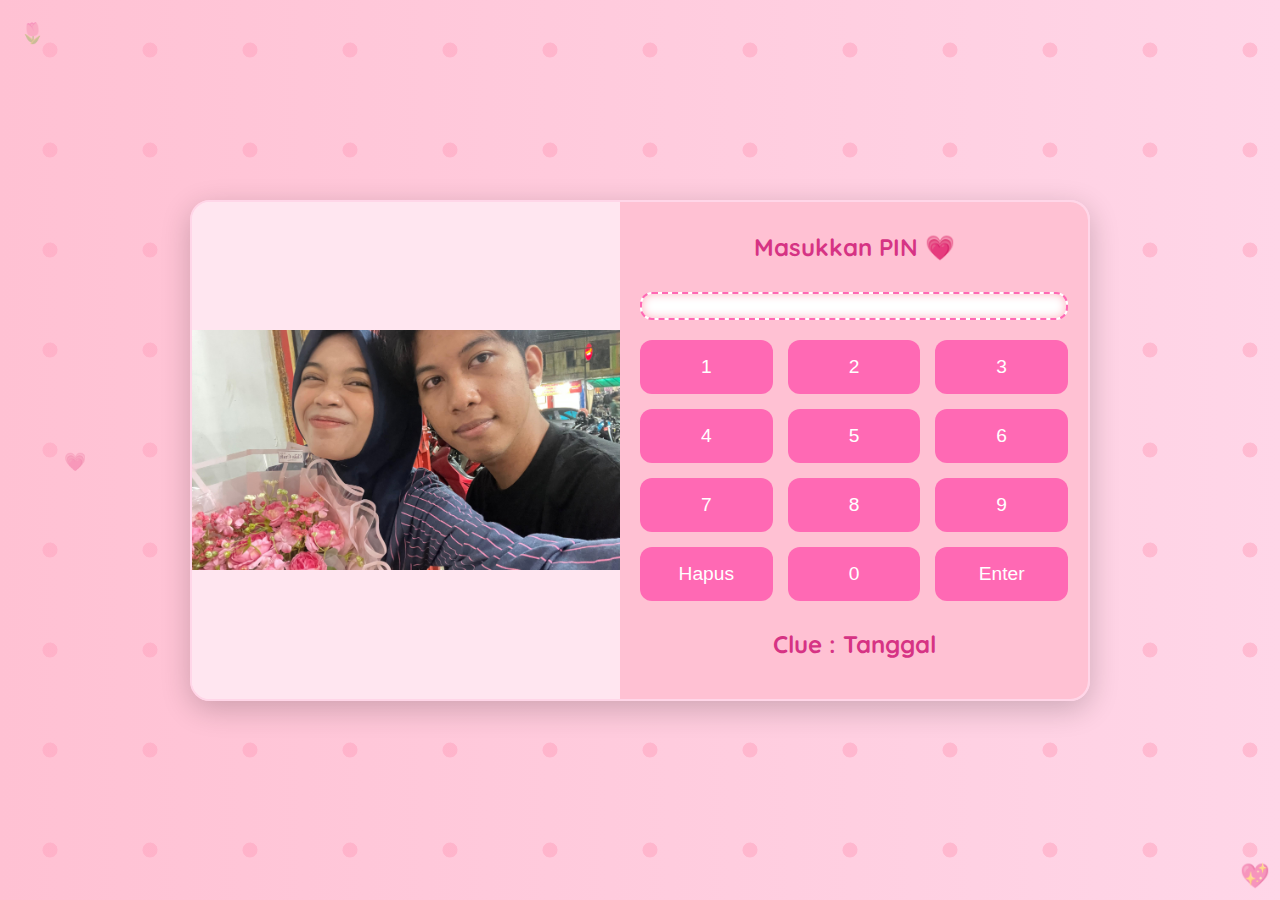
<file: index.html>
<!DOCTYPE html>
<html lang="id">

<head>
  <meta charset="UTF-8" />
  <meta name="viewport" content="width=device-width, initial-scale=1.0" />
  <link rel="shortcut icon" type="image/png" href="img/favicon.png" />
  <title>Happy Birthday!!! :)</title>
  <link href="https://fonts.googleapis.com/css2?family=Quicksand&display=swap" rel="stylesheet" />
  <link href="style/style.css" rel="stylesheet" />
</head>

<body>

  <!-- Emoji hiasan -->
  <div style="position: fixed; bottom: 10px; right: 10px; font-size: 24px; opacity: 0.5;">💖</div>
  <div style="position: fixed; top: 20px; left: 20px; font-size: 20px; opacity: 0.4;">🌷</div>
  <div style="position: fixed; top: 50%; left: 5%; font-size: 18px; opacity: 0.3;">💗</div>

  <div class="wrapper">
    <div class="image-section">
      <img src="img/day.jpg" alt="HTS">
    </div>
    <div class="pin-section">
      <h2>Masukkan PIN 💗</h2>
      <div id="pinDisplay" class="pin-display"></div>

      <div class="keypad">
        <button onclick="appendPin('1')">1</button>
        <button onclick="appendPin('2')">2</button>
        <button onclick="appendPin('3')">3</button>
        <button onclick="appendPin('4')">4</button>
        <button onclick="appendPin('5')">5</button>
        <button onclick="appendPin('6')">6</button>
        <button onclick="appendPin('7')">7</button>
        <button onclick="appendPin('8')">8</button>
        <button onclick="appendPin('9')">9</button>
        <button onclick="clearPin()">Hapus</button>
        <button onclick="appendPin('0')">0</button>
        <button class="enter" onclick="checkPin()">Enter</button>
      </div>

      <div id="error" class="error"></div>
      <h2>Clue : Tanggal</h2>
    </div>
  </div>

  <!-- Bunga jatuh -->
  <script>
    for (let i = 0; i < 30; i++) {
      let flower = document.createElement("div");
      flower.innerText = "🌸";
      flower.className = "flower";
      flower.style.left = `${Math.random() * 100}vw`;
      flower.style.fontSize = `${Math.random() * 20 + 20}px`;
      flower.style.animationDuration = `${Math.random() * 5 + 5}s`;
      flower.style.animationDelay = `${Math.random() * 5}s`;
      document.body.appendChild(flower);
    }
  </script>

  <!-- Script PIN -->
  <script>
    let pin = "";

    function appendPin(num) {
      if (pin.length < 6) {
        pin += num;
        updateDisplay();

        if (pin.length === 6) {
          checkPin();
        }
      }
    }

    function clearPin() {
      pin = "";
      updateDisplay();
      document.getElementById('error').textContent = '';
    }

    function updateDisplay() {
      document.getElementById('pinDisplay').textContent = '*'.repeat(pin.length);
    }

    function checkPin() {
      if (pin === "070804") {
        showPopup("Asik! PIN Benar ayo kita mulai 💖");
        setTimeout(() => window.location.href = "HBD.html", 1500);
      } else {
        showPopup("Eh, kok salah PIN? 🤔 Coba ingat-ingat lagi...");
        pin = "";
        updateDisplay();
      }
    }

    function showPopup(message) {
      const popup = document.createElement("div");
      popup.className = "popup";
      popup.textContent = message;
      popup.style.textAlign = "center"; // ⬅ teks di dalam popup jadi tengah
      document.body.appendChild(popup);

      setTimeout(() => {
        popup.remove();
      }, 5000);
    }
  </script>

</body>


</html>
</file>
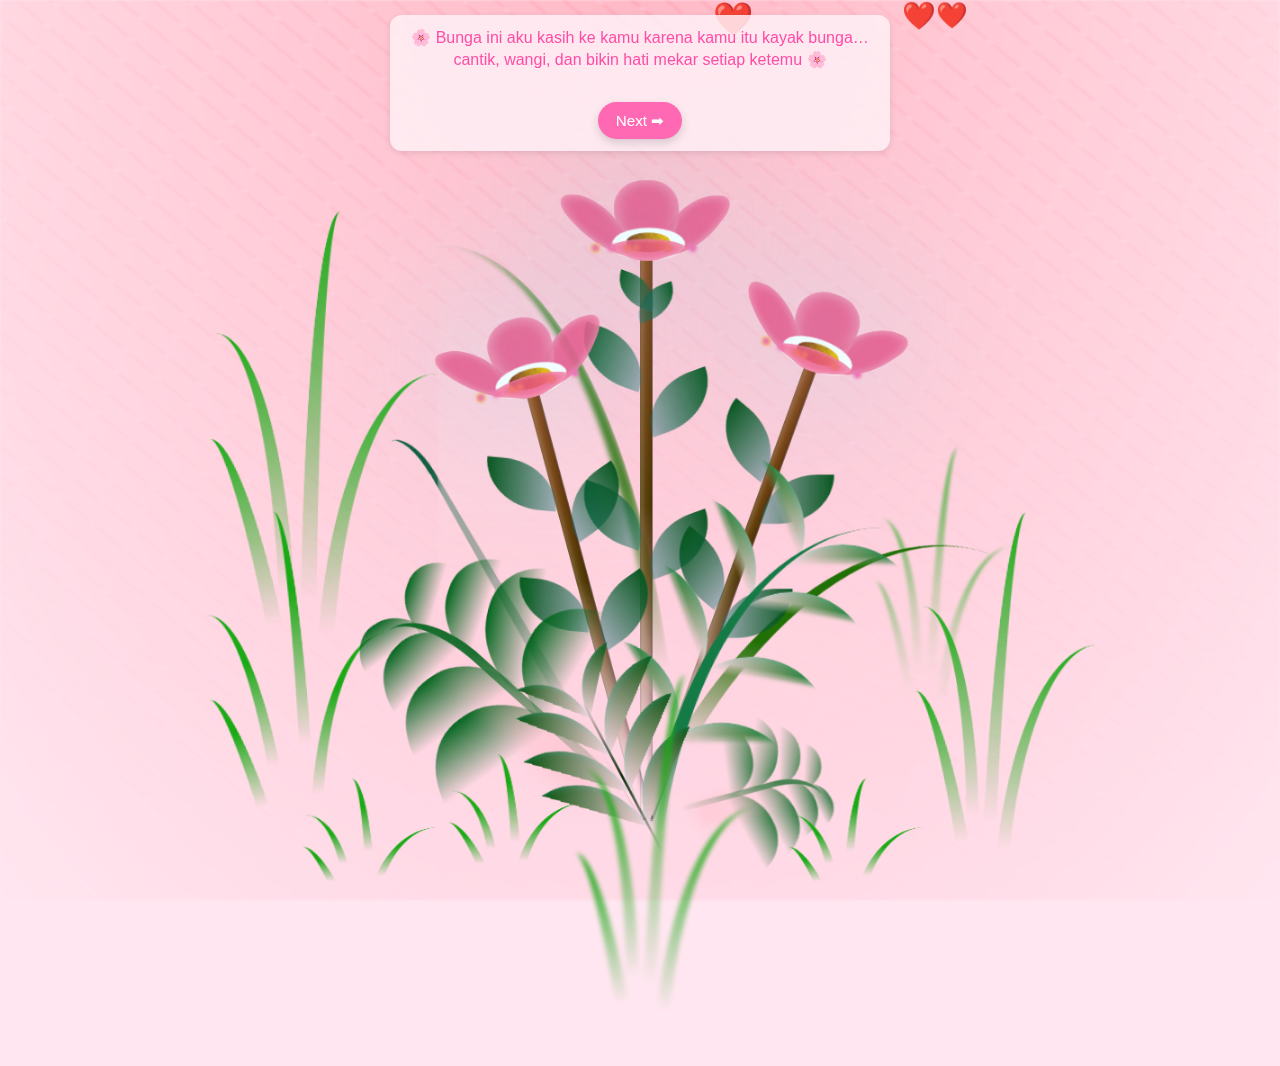
<file: Flower.html>
<!DOCTYPE html>
<html lang="en">

<head>
    <meta charset="UTF-8">
    <meta http-equiv="X-UA-Compatible" content="IE=edge">
    <meta name="viewport" content="width=device-width, initial-scale=1.0">
    <link rel="stylesheet" href="style/flower.css">
    <link rel="icon" href="img/flowers.png" type="image/x-icon">
    <title>flowers</title>
</head>

<body class="container">
    <div class="night"></div>
    
    <div class="top-message">
    <div class="romantic-text">
        🌸 Bunga ini aku kasih ke kamu karena kamu itu kayak bunga…  
        cantik, wangi, dan bikin hati mekar setiap ketemu 🌸
        <br><br>
        <a href="cooky.html" class="top-button">Next ➡</a>
    </div>
</div>

    <div class="flowers">
        <div class="flower flower--1">
            <div class="flower__leafs flower__leafs--1">
                <div class="flower__leaf flower__leaf--1"></div>
                <div class="flower__leaf flower__leaf--2"></div>
                <div class="flower__leaf flower__leaf--3"></div>
                <div class="flower__leaf flower__leaf--4"></div>
                <div class="flower__white-circle"></div>

                <div class="flower__light flower__light--1"></div>
                <div class="flower__light flower__light--2"></div>
                <div class="flower__light flower__light--3"></div>
                <div class="flower__light flower__light--4"></div>
                <div class="flower__light flower__light--5"></div>
                <div class="flower__light flower__light--6"></div>
                <div class="flower__light flower__light--7"></div>
                <div class="flower__light flower__light--8"></div>

            </div>
            <div class="flower__line">
                <div class="flower__line__leaf flower__line__leaf--1"></div>
                <div class="flower__line__leaf flower__line__leaf--2"></div>
                <div class="flower__line__leaf flower__line__leaf--3"></div>
                <div class="flower__line__leaf flower__line__leaf--4"></div>
                <div class="flower__line__leaf flower__line__leaf--5"></div>
                <div class="flower__line__leaf flower__line__leaf--6"></div>
            </div>
        </div>

        <div class="flower flower--2">
            <div class="flower__leafs flower__leafs--2">
                <div class="flower__leaf flower__leaf--1"></div>
                <div class="flower__leaf flower__leaf--2"></div>
                <div class="flower__leaf flower__leaf--3"></div>
                <div class="flower__leaf flower__leaf--4"></div>
                <div class="flower__white-circle"></div>

                <div class="flower__light flower__light--1"></div>
                <div class="flower__light flower__light--2"></div>
                <div class="flower__light flower__light--3"></div>
                <div class="flower__light flower__light--4"></div>
                <div class="flower__light flower__light--5"></div>
                <div class="flower__light flower__light--6"></div>
                <div class="flower__light flower__light--7"></div>
                <div class="flower__light flower__light--8"></div>

            </div>
            <div class="flower__line">
                <div class="flower__line__leaf flower__line__leaf--1"></div>
                <div class="flower__line__leaf flower__line__leaf--2"></div>
                <div class="flower__line__leaf flower__line__leaf--3"></div>
                <div class="flower__line__leaf flower__line__leaf--4"></div>
            </div>
        </div>

        <div class="flower flower--3">
            <div class="flower__leafs flower__leafs--3">
                <div class="flower__leaf flower__leaf--1"></div>
                <div class="flower__leaf flower__leaf--2"></div>
                <div class="flower__leaf flower__leaf--3"></div>
                <div class="flower__leaf flower__leaf--4"></div>
                <div class="flower__white-circle"></div>

                <div class="flower__light flower__light--1"></div>
                <div class="flower__light flower__light--2"></div>
                <div class="flower__light flower__light--3"></div>
                <div class="flower__light flower__light--4"></div>
                <div class="flower__light flower__light--5"></div>
                <div class="flower__light flower__light--6"></div>
                <div class="flower__light flower__light--7"></div>
                <div class="flower__light flower__light--8"></div>

            </div>
            <div class="flower__line">
                <div class="flower__line__leaf flower__line__leaf--1"></div>
                <div class="flower__line__leaf flower__line__leaf--2"></div>
                <div class="flower__line__leaf flower__line__leaf--3"></div>
                <div class="flower__line__leaf flower__line__leaf--4"></div>
            </div>
        </div>

        <div class="grow-ans" style="--d:1.2s">
            <div class="flower__g-long">
                <div class="flower__g-long__top"></div>
                <div class="flower__g-long__bottom"></div>
            </div>
        </div>

        <div class="growing-grass">
            <div class="flower__grass flower__grass--1">
                <div class="flower__grass--top"></div>
                <div class="flower__grass--bottom"></div>
                <div class="flower__grass__leaf flower__grass__leaf--1"></div>
                <div class="flower__grass__leaf flower__grass__leaf--2"></div>
                <div class="flower__grass__leaf flower__grass__leaf--3"></div>
                <div class="flower__grass__leaf flower__grass__leaf--4"></div>
                <div class="flower__grass__leaf flower__grass__leaf--5"></div>
                <div class="flower__grass__leaf flower__grass__leaf--6"></div>
                <div class="flower__grass__leaf flower__grass__leaf--7"></div>
                <div class="flower__grass__leaf flower__grass__leaf--8"></div>
                <div class="flower__grass__overlay"></div>
            </div>
        </div>

        <div class="growing-grass">
            <div class="flower__grass flower__grass--2">
                <div class="flower__grass--top"></div>
                <div class="flower__grass--bottom"></div>
                <div class="flower__grass__leaf flower__grass__leaf--1"></div>
                <div class="flower__grass__leaf flower__grass__leaf--2"></div>
                <div class="flower__grass__leaf flower__grass__leaf--3"></div>
                <div class="flower__grass__leaf flower__grass__leaf--4"></div>
                <div class="flower__grass__leaf flower__grass__leaf--5"></div>
                <div class="flower__grass__leaf flower__grass__leaf--6"></div>
                <div class="flower__grass__leaf flower__grass__leaf--7"></div>
                <div class="flower__grass__leaf flower__grass__leaf--8"></div>
                <div class="flower__grass__overlay"></div>
            </div>
        </div>

        <div class="grow-ans" style="--d:2.4s">
            <div class="flower__g-right flower__g-right--1">
                <div class="leaf"></div>
            </div>
        </div>

        <div class="grow-ans" style="--d:2.8s">
            <div class="flower__g-right flower__g-right--2">
                <div class="leaf"></div>
            </div>
        </div>

        <div class="grow-ans" style="--d:2.8s">
            <div class="flower__g-front">
                <div class="flower__g-front__leaf-wrapper flower__g-front__leaf-wrapper--1">
                    <div class="flower__g-front__leaf"></div>
                </div>
                <div class="flower__g-front__leaf-wrapper flower__g-front__leaf-wrapper--2">
                    <div class="flower__g-front__leaf"></div>
                </div>
                <div class="flower__g-front__leaf-wrapper flower__g-front__leaf-wrapper--3">
                    <div class="flower__g-front__leaf"></div>
                </div>
                <div class="flower__g-front__leaf-wrapper flower__g-front__leaf-wrapper--4">
                    <div class="flower__g-front__leaf"></div>
                </div>
                <div class="flower__g-front__leaf-wrapper flower__g-front__leaf-wrapper--5">
                    <div class="flower__g-front__leaf"></div>
                </div>
                <div class="flower__g-front__leaf-wrapper flower__g-front__leaf-wrapper--6">
                    <div class="flower__g-front__leaf"></div>
                </div>
                <div class="flower__g-front__leaf-wrapper flower__g-front__leaf-wrapper--7">
                    <div class="flower__g-front__leaf"></div>
                </div>
                <div class="flower__g-front__leaf-wrapper flower__g-front__leaf-wrapper--8">
                    <div class="flower__g-front__leaf"></div>
                </div>
                <div class="flower__g-front__line"></div>
            </div>
        </div>

        <div class="grow-ans" style="--d:3.2s">
            <div class="flower__g-fr">
                <div class="leaf"></div>
                <div class="flower__g-fr__leaf flower__g-fr__leaf--1"></div>
                <div class="flower__g-fr__leaf flower__g-fr__leaf--2"></div>
                <div class="flower__g-fr__leaf flower__g-fr__leaf--3"></div>
                <div class="flower__g-fr__leaf flower__g-fr__leaf--4"></div>
                <div class="flower__g-fr__leaf flower__g-fr__leaf--5"></div>
                <div class="flower__g-fr__leaf flower__g-fr__leaf--6"></div>
                <div class="flower__g-fr__leaf flower__g-fr__leaf--7"></div>
                <div class="flower__g-fr__leaf flower__g-fr__leaf--8"></div>
            </div>
        </div>

        <div class="long-g long-g--0">
            <div class="grow-ans" style="--d:3s">
                <div class="leaf leaf--0"></div>
            </div>
            <div class="grow-ans" style="--d:2.2s">
                <div class="leaf leaf--1"></div>
            </div>
            <div class="grow-ans" style="--d:3.4s">
                <div class="leaf leaf--2"></div>
            </div>
            <div class="grow-ans" style="--d:3.6s">
                <div class="leaf leaf--3"></div>
            </div>
        </div>

        <div class="long-g long-g--1">
            <div class="grow-ans" style="--d:3.6s">
                <div class="leaf leaf--0"></div>
            </div>
            <div class="grow-ans" style="--d:3.8s">
                <div class="leaf leaf--1"></div>
            </div>
            <div class="grow-ans" style="--d:4s">
                <div class="leaf leaf--2"></div>
            </div>
            <div class="grow-ans" style="--d:4.2s">
                <div class="leaf leaf--3"></div>
            </div>
        </div>

        <div class="long-g long-g--2">
            <div class="grow-ans" style="--d:4s">
                <div class="leaf leaf--0"></div>
            </div>
            <div class="grow-ans" style="--d:4.2s">
                <div class="leaf leaf--1"></div>
            </div>
            <div class="grow-ans" style="--d:4.4s">
                <div class="leaf leaf--2"></div>
            </div>
            <div class="grow-ans" style="--d:4.6s">
                <div class="leaf leaf--3"></div>
            </div>
        </div>

        <div class="long-g long-g--3">
            <div class="grow-ans" style="--d:4s">
                <div class="leaf leaf--0"></div>
            </div>
            <div class="grow-ans" style="--d:4.2s">
                <div class="leaf leaf--1"></div>
            </div>
            <div class="grow-ans" style="--d:3s">
                <div class="leaf leaf--2"></div>
            </div>
            <div class="grow-ans" style="--d:3.6s">
                <div class="leaf leaf--3"></div>
            </div>
        </div>

        <div class="long-g long-g--4">
            <div class="grow-ans" style="--d:4s">
                <div class="leaf leaf--0"></div>
            </div>
            <div class="grow-ans" style="--d:4.2s">
                <div class="leaf leaf--1"></div>
            </div>
            <div class="grow-ans" style="--d:3s">
                <div class="leaf leaf--2"></div>
            </div>
            <div class="grow-ans" style="--d:3.6s">
                <div class="leaf leaf--3"></div>
            </div>
        </div>

        <div class="long-g long-g--5">
            <div class="grow-ans" style="--d:4s">
                <div class="leaf leaf--0"></div>
            </div>
            <div class="grow-ans" style="--d:4.2s">
                <div class="leaf leaf--1"></div>
            </div>
            <div class="grow-ans" style="--d:3s">
                <div class="leaf leaf--2"></div>
            </div>
            <div class="grow-ans" style="--d:3.6s">
                <div class="leaf leaf--3"></div>
            </div>
        </div>

        <div class="long-g long-g--6">
            <div class="grow-ans" style="--d:4.2s">
                <div class="leaf leaf--0"></div>
            </div>
            <div class="grow-ans" style="--d:4.4s">
                <div class="leaf leaf--1"></div>
            </div>
            <div class="grow-ans" style="--d:4.6s">
                <div class="leaf leaf--2"></div>
            </div>
            <div class="grow-ans" style="--d:4.8s">
                <div class="leaf leaf--3"></div>
            </div>
        </div>

        <div class="long-g long-g--7">
            <div class="grow-ans" style="--d:3s">
                <div class="leaf leaf--0"></div>
            </div>
            <div class="grow-ans" style="--d:3.2s">
                <div class="leaf leaf--1"></div>
            </div>
            <div class="grow-ans" style="--d:3.5s">
                <div class="leaf leaf--2"></div>
            </div>
            <div class="grow-ans" style="--d:3.6s">
                <div class="leaf leaf--3"></div>
            </div>
        </div>
    </div>

    <div class="love-container"></div>

    <script src="script/flower.js"></script>
</body>

</html>
</file>
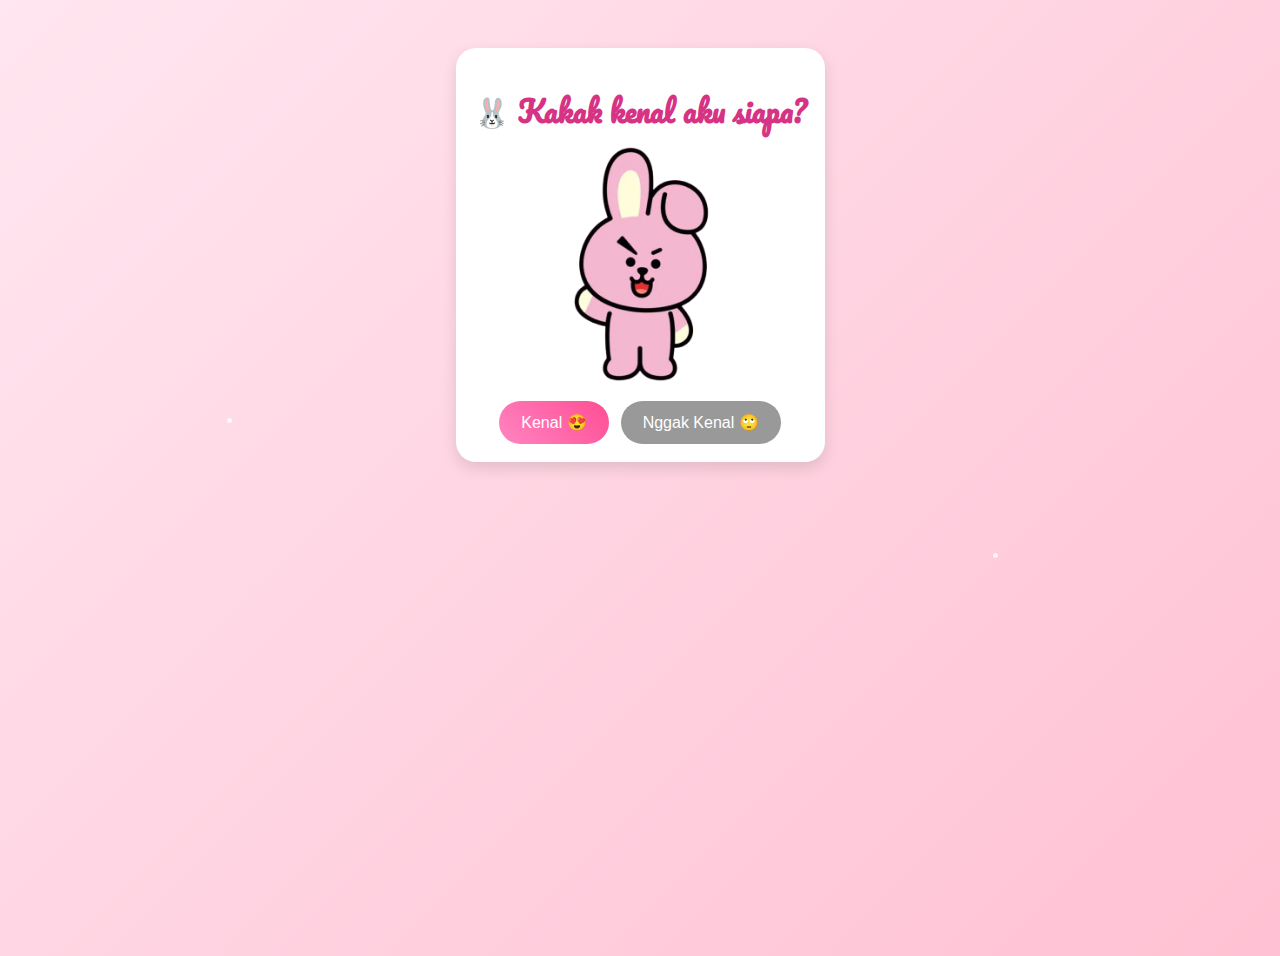
<file: webflip/cooky.html>
<!DOCTYPE html>
<html lang="id">
<head>
    <meta charset="UTF-8">
    <meta name="viewport" content="width=device-width, initial-scale=1.0">
    <title>Kakak Kenal Aku?</title>
    <link href="https://fonts.googleapis.com/css2?family=Quicksand:wght@400;700&family=Pacifico&display=swap" rel="stylesheet">
    <style>
        body {
            background: linear-gradient(135deg, #ffe6f0, #ffc1d3);
            font-family: 'Quicksand', sans-serif;
            text-align: center;
            padding: 20px;
            overflow: hidden;
            height: 100vh;
        }

        h1 {
            font-size: 1.8rem;
            color: #d63384;
            font-family: 'Pacifico', cursive;
            margin-bottom: 10px;
        }

        .cooky-img {
            width: 200px;
            animation: bounce 2s infinite ease-in-out;
        }

        @keyframes bounce {
            0%, 100% { transform: translateY(0); }
            50% { transform: translateY(-10px); }
        }

        .box {
            background: white;
            padding: 18px;
            border-radius: 20px;
            box-shadow: 0 6px 15px rgba(0, 0, 0, 0.12);
            display: inline-block;
            margin-top: 20px;
            max-width: 90%;
            animation: fadeInUp 0.8s ease;
            position: relative;
            z-index: 1;
        }

        @keyframes fadeInUp {
            from { opacity: 0; transform: translateY(25px); }
            to { opacity: 1; transform: translateY(0); }
        }

        .btn-container {
            display: flex;
            justify-content: center;
            gap: 12px;
            margin-top: 15px;
            flex-wrap: wrap;
        }

        .btn {
            padding: 12px 22px;
            border-radius: 30px;
            font-size: 1rem;
            border: none;
            cursor: pointer;
            color: white;
            transition: transform 0.2s, box-shadow 0.2s;
        }

        .btn:hover { transform: scale(1.08); box-shadow: 0 4px 12px rgba(0,0,0,0.15); }
        .yes-btn { background: linear-gradient(45deg, #ff85c1, #ff4d94); }
        .no-btn { background: #999; position: relative; }

        /* Hati mengambang */
        .heart {
            position: fixed;
            width: 20px;
            height: 20px;
            background: pink;
            transform: rotate(45deg);
            animation: floatUp 6s linear infinite;
            opacity: 0.7;
            z-index: 0;
        }
        .heart::before,
        .heart::after {
            content: '';
            position: absolute;
            width: 20px;
            height: 20px;
            background: pink;
            border-radius: 50%;
        }
        .heart::before { top: -10px; left: 0; }
        .heart::after { left: -10px; top: 0; }
        @keyframes floatUp {
            0% { transform: translateY(0) rotate(45deg); opacity: 0.8; }
            100% { transform: translateY(-120vh) rotate(45deg); opacity: 0; }
        }

        /* Sparkle */
        .sparkle {
            position: fixed;
            width: 5px;
            height: 5px;
            background: white;
            border-radius: 50%;
            animation: sparkleAnim 2s infinite;
            opacity: 0.8;
            z-index: 0;
        }
        @keyframes sparkleAnim {
            0%, 100% { transform: scale(0.5); opacity: 0.8; }
            50% { transform: scale(1.5); opacity: 1; }
        }

        img { border-radius: 10px; max-width: 100%; }
    </style>
</head>
<body>

    <!-- Bagian Pertama -->
    <div id="section1" class="box">
        <h1>🐰 Kakak kenal aku siapa?</h1>
        <img src="img/Cooky.webp" alt="Cooky BT21" class="cooky-img">
        <div class="btn-container">
            <button class="btn yes-btn" id="yesBtn1">Kenal 😍</button>
            <button class="btn no-btn" id="noBtn1">Nggak Kenal 🙄</button>
        </div>
    </div>

    <!-- Bagian Kedua -->
    <div id="section2" class="box" style="display: none;">
        <h1>Yeay! Kakak kenal aku 🥰</h1>
        <img src="img/bunny-good.gif" alt="Bunny Good">
        <p>Seneng banget bisa kenal sama kakak.<br>
        Oh iya... bunga yang tadi Andi kasih, kakak suka nggak? 🌸</p>
        <div class="btn-container">
            <button class="btn yes-btn" id="yesFlower">Suka Banget 💖</button>
            <button class="btn no-btn" id="noFlower">Hmm Biasa Aja 🤭</button>
        </div>
    </div>

    <!-- Bagian Ketiga (Romantis) -->
    <div id="section3-love" class="box" style="display: none;">
        <h1>💖 Wah, makasih kak!</h1>
        <img src="img/bt21-uwu.gif" alt="BT21 Uwu">
        <p>Kakak tau nggak…  
        pas kakak bilang suka, hati Andi langsung melting kayak es krim di musim panas 😍🍦  
        Semoga bunga itu jadi pengingat kecil kalau Andi tuh sayang banget sama kakak 🥰</p>
        <button class="btn yes-btn" id="toEndFromLove" style="margin-top:10px;">Lanjut 🎁</button>
    </div>

    <!-- Bagian Ketiga (Lucu + Sedih) -->
    <div id="section3-funny" class="box" style="display: none;">
        <h1>💔 Oh... gitu ya kak...</h1>
        <img src="img/bt21.gif" alt="BT21 Sedih">
        <p>Kirain bunga itu bikin kakak senyum... ternyata cuma bikin Andi kayak bunga yang layu 🌸🥀  
        Sakit sih... tapi nggak apa-apa, senyum kakak tetap jadi favorit Andi, walau bukan karena bunga ini 😢</p>
        <button class="btn yes-btn" id="toEndFromFunny" style="margin-top:10px;">Lanjut 🎁</button>
    </div>

    <!-- Bagian Keempat (Penutup) -->
    <div id="section4-end" class="box" style="display: none;">
        <h1>🎉 Terima Kasih Kakak 💖</h1>
        <img src="img/bt21-cooky.gif" alt="Happy Birthday">
        <p>Semoga semua kejutan kecil ini bikin kakak tersenyum 🥰  
        Terima kasih udah jadi orang yang istimewa buat Andi 💗  
        <br><br>
        🎂 <b>Happy Birthday!</b> 🎂  
        <br>
        ❤️ I Love You ❤️
        </p>
    </div>

    <script>
        // Efek hati
        function createHeart() {
            const heart = document.createElement('div');
            heart.classList.add('heart');
            heart.style.left = Math.random() * window.innerWidth + 'px';
            heart.style.width = heart.style.height = (15 + Math.random() * 15) + 'px';
            heart.style.animationDuration = (4 + Math.random() * 4) + 's';
            document.body.appendChild(heart);
            setTimeout(() => heart.remove(), 6000);
        }
        setInterval(createHeart, 800);

        // Efek sparkle
        function createSparkle() {
            const sparkle = document.createElement('div');
            sparkle.classList.add('sparkle');
            sparkle.style.left = Math.random() * window.innerWidth + 'px';
            sparkle.style.top = Math.random() * window.innerHeight + 'px';
            sparkle.style.animationDuration = (1 + Math.random()) + 's';
            document.body.appendChild(sparkle);
            setTimeout(() => sparkle.remove(), 2000);
        }
        setInterval(createSparkle, 300);

        // Tombol "Nggak Kenal" kabur
        const noBtn1 = document.getElementById('noBtn1');
        let move1 = false;
        noBtn1.addEventListener('click', () => {
            if (!move1) {
                noBtn1.style.position = "fixed";
                move1 = true;
            }
            const maxX = window.innerWidth - noBtn1.offsetWidth;
            const maxY = window.innerHeight - noBtn1.offsetHeight;
            noBtn1.style.left = Math.random() * maxX + "px";
            noBtn1.style.top = Math.random() * maxY + "px";
        });

        // Klik "Kenal"
        document.getElementById('yesBtn1').addEventListener('click', () => {
            document.getElementById('section1').style.display = 'none';
            document.getElementById('section2').style.display = 'inline-block';
        });

        // Klik "Suka Banget"
        document.getElementById('yesFlower').addEventListener('click', () => {
            document.getElementById('section2').style.display = 'none';
            document.getElementById('section3-love').style.display = 'inline-block';
        });

        // Klik "Biasa Aja"
        document.getElementById('noFlower').addEventListener('click', () => {
            document.getElementById('section2').style.display = 'none';
            document.getElementById('section3-funny').style.display = 'inline-block';
        });

        // Ke penutup
        document.getElementById('toEndFromLove').addEventListener('click', () => {
            document.getElementById('section3-love').style.display = 'none';
            document.getElementById('section4-end').style.display = 'inline-block';
        });
        document.getElementById('toEndFromFunny').addEventListener('click', () => {
            document.getElementById('section3-funny').style.display = 'none';
            document.getElementById('section4-end').style.display = 'inline-block';
        });
    </script>
</body>
</html>
</file>
<file: style/style.css>
* {
    box-sizing: border-box;
    margin: 0;
    padding: 0;
}

body {
    font-family: 'Quicksand', sans-serif;
    background: linear-gradient(to right, #ffc1d3, #ffd6e8);
    min-height: 100vh;
    overflow: hidden;
    position: relative;
    display: flex;
    justify-content: center;
    align-items: center;
    padding: 20px;
    z-index: 0;
}

/* Efek background bubble */
body::before {
    content: "";
    position: fixed;
    width: 100%;
    height: 100%;
    background-image:
        radial-gradient(circle, rgba(255, 182, 193, 0.3) 10%, transparent 11%),
        radial-gradient(circle, rgba(255, 105, 180, 0.2) 10%, transparent 11%),
        radial-gradient(circle, rgba(255, 192, 203, 0.2) 10%, transparent 11%);
    background-size: 100px 100px;
    z-index: -2;
    animation: float 20s linear infinite;
}

@keyframes float {
    from {
        background-position: 0 0;
    }

    to {
        background-position: 1000px 1000px;
    }
}

.wrapper {
    display: flex;
    flex-direction: row;
    background: rgba(255, 240, 245, 0.8);
    border: 2px solid #ffd6e8;
    border-radius: 20px;
    box-shadow: 0 8px 30px rgba(0, 0, 0, 0.2);
    width: 100%;
    max-width: 900px;
    overflow: hidden;
    animation: pulse 4s infinite alternate;
    backdrop-filter: blur(6px);
    position: relative;
    z-index: 1;
}

@keyframes pulse {
    0% {
        box-shadow: 0 0 10px #ffb6c1;
    }

    100% {
        box-shadow: 0 0 25px #ff69b4;
    }
}

.image-section {
    flex: 1;
    background-color: #ffe6f0;
    display: flex;
    align-items: center;
    justify-content: center;
}

.image-section img {
    width: 100%;
    height: auto;
    object-fit: cover;
}

.pin-section {
    flex: 1;
    background: #ffc1d3;
    padding: 30px 20px;
    display: flex;
    flex-direction: column;
    align-items: center;
    justify-content: center;
}

h2 {
    color: #d63384;
    margin-bottom: 10px;
    text-align: center;
}

.pin-display {
    font-size: 2em;
    background: #fff;
    padding: 12px 24px;
    border-radius: 12px;
    margin: 20px 0;
    width: 100%;
    text-align: center;
    letter-spacing: 8px;
    box-shadow: inset 0 0 10px #ffb6c1;
    user-select: none;
    border: 2px dashed #ff69b4;
    animation: borderPulse 1.5s infinite alternate;
}

@keyframes borderPulse {
    0% {
        box-shadow: 0 0 5px #ff69b4;
    }

    100% {
        box-shadow: 0 0 15px #ff69b4;
    }
}

.keypad {
    display: grid;
    grid-template-columns: repeat(3, 1fr);
    gap: 15px;
    width: 100%;
}

.keypad button {
    padding: 16px;
    font-size: 1.2em;
    border-radius: 12px;
    border: none;
    background: #ff69b4;
    color: white;
    cursor: pointer;
    transition: transform 0.2s;
}

.keypad button:hover {
    transform: scale(1.05);
    background: #ff1493;
}

.bottom-buttons {
    display: flex;
    justify-content: space-between;
    margin-top: 15px;
    width: 100%;
}

.bottom-buttons .enter {
    background: #4caf50;
    color: white;
}

.error {
    color: red;
    margin-top: 10px;
    text-align: center;
    height: 18px;
    font-size: 0.9em;
}

@media (max-width: 768px) {
    .wrapper {
        flex-direction: column;
    }
}

/* Bunga jatuh */
.flower {
    position: fixed;
    top: -50px;
    font-size: 24px;
    animation: fall linear infinite;
    z-index: -1;
    pointer-events: none;
}

@keyframes fall {
    0% {
        transform: translateY(0) rotate(0deg);
        opacity: 1;
    }

    100% {
        transform: translateY(110vh) rotate(360deg);
        opacity: 0;
    }
}

/* Pop-up */
.popup {
    position: fixed;
    top: 20%;
    left: 50%;
    transform: translateX(-50%);
    background: #ffe6f0;
    padding: 20px 40px;
    border: 2px solid #ff69b4;
    border-radius: 16px;
    box-shadow: 0 0 15px #ff69b4;
    font-size: 1.2em;
    color: #d63384;
    animation: popupFade 0.3s ease;
    z-index: 1000;
}

@keyframes popupFade {
    from {
        opacity: 0;
        transform: translateX(-50%) translateY(-10px);
    }

    to {
        opacity: 1;
        transform: translateX(-50%) translateY(0);
    }
}
</file>
<file: style/flower.css>
*,
*::after,
*::before {
    padding: 0;
    margin: 0;
    box-sizing: border-box;
}

:root {
    --dark-color: #ffd6e0; 
}

body {
    display: flex;
    align-items: flex-end;
    justify-content: center;
    min-height: 100vh;
    background-color: #ffe6f0; /* Pink pastel lembut */
    overflow: hidden;
    perspective: 1000px;
}

.night {
    position: fixed;
    left: 50%;
    top: 0;
    transform: translateX(-50%);
    width: 100%;
    height: 100%;
    filter: blur(0.1vmin);
    background-image: 
        radial-gradient(ellipse at top, transparent 0%, #ffe6f0),
        radial-gradient(ellipse at bottom, #ffc1d3, rgba(255, 182, 193, 0.3)),
        repeating-linear-gradient(220deg, #ffb6c1 0px, #ffb6c1 19px, transparent 19px, transparent 22px),
        repeating-linear-gradient(189deg, #ff99aa 0px, #ff99aa 19px, transparent 19px, transparent 22px),
        repeating-linear-gradient(148deg, #ffccd5 0px, #ffccd5 19px, transparent 19px, transparent 22px),
        linear-gradient(90deg, #ff99c8, #ffd6e0);
}


.flowers {
    position: relative;
    transform: scale(0.9);
}

.flower {
    position: absolute;
    bottom: 10vmin;
    transform-origin: bottom center;
    z-index: 10;
    --fl-speed: 0.3s;
}

.flower--1 {
    -webkit-animation: moving-flower-1 4s linear infinite;
    animation: moving-flower-1 4s linear infinite;
}

.flower--1 .flower__line {
    height: 70vmin;
    -webkit-animation-delay: 0.3s;
    animation-delay: 0.3s;
}

.flower--1 .flower__line__leaf--1 {
    -webkit-animation: blooming-leaf-right var(--fl-speed) 1.6s backwards;
    animation: blooming-leaf-right var(--fl-speed) 1.6s backwards;
}

.flower--1 .flower__line__leaf--2 {
    -webkit-animation: blooming-leaf-right var(--fl-speed) 1.4s backwards;
    animation: blooming-leaf-right var(--fl-speed) 1.4s backwards;
}

.flower--1 .flower__line__leaf--3 {
    -webkit-animation: blooming-leaf-left var(--fl-speed) 1.2s backwards;
    animation: blooming-leaf-left var(--fl-speed) 1.2s backwards;
}

.flower--1 .flower__line__leaf--4 {
    -webkit-animation: blooming-leaf-left var(--fl-speed) 1s backwards;
    animation: blooming-leaf-left var(--fl-speed) 1s backwards;
}

.flower--1 .flower__line__leaf--5 {
    -webkit-animation: blooming-leaf-right var(--fl-speed) 1.8s backwards;
    animation: blooming-leaf-right var(--fl-speed) 1.8s backwards;
}

.flower--1 .flower__line__leaf--6 {
    -webkit-animation: blooming-leaf-left var(--fl-speed) 2s backwards;
    animation: blooming-leaf-left var(--fl-speed) 2s backwards;
}

.flower--2 {
    left: 50%;
    transform: rotate(20deg);
    -webkit-animation: moving-flower-2 4s linear infinite;
    animation: moving-flower-2 4s linear infinite;
}

.flower--2 .flower__line {
    height: 60vmin;
    -webkit-animation-delay: 0.6s;
    animation-delay: 0.6s;
}

.flower--2 .flower__line__leaf--1 {
    -webkit-animation: blooming-leaf-right var(--fl-speed) 1.9s backwards;
    animation: blooming-leaf-right var(--fl-speed) 1.9s backwards;
}

.flower--2 .flower__line__leaf--2 {
    -webkit-animation: blooming-leaf-right var(--fl-speed) 1.7s backwards;
    animation: blooming-leaf-right var(--fl-speed) 1.7s backwards;
}

.flower--2 .flower__line__leaf--3 {
    -webkit-animation: blooming-leaf-left var(--fl-speed) 1.5s backwards;
    animation: blooming-leaf-left var(--fl-speed) 1.5s backwards;
}

.flower--2 .flower__line__leaf--4 {
    -webkit-animation: blooming-leaf-left var(--fl-speed) 1.3s backwards;
    animation: blooming-leaf-left var(--fl-speed) 1.3s backwards;
}

.flower--3 {
    left: 50%;
    transform: rotate(-15deg);
    -webkit-animation: moving-flower-3 4s linear infinite;
    animation: moving-flower-3 4s linear infinite;
}

.flower--3 .flower__line {
    -webkit-animation-delay: 0.9s;
    animation-delay: 0.9s;
}

.flower--3 .flower__line__leaf--1 {
    -webkit-animation: blooming-leaf-right var(--fl-speed) 2.5s backwards;
    animation: blooming-leaf-right var(--fl-speed) 2.5s backwards;
}

.flower--3 .flower__line__leaf--2 {
    -webkit-animation: blooming-leaf-right var(--fl-speed) 2.3s backwards;
    animation: blooming-leaf-right var(--fl-speed) 2.3s backwards;
}

.flower--3 .flower__line__leaf--3 {
    -webkit-animation: blooming-leaf-left var(--fl-speed) 2.1s backwards;
    animation: blooming-leaf-left var(--fl-speed) 2.1s backwards;
}

.flower--3 .flower__line__leaf--4 {
    -webkit-animation: blooming-leaf-left var(--fl-speed) 1.9s backwards;
    animation: blooming-leaf-left var(--fl-speed) 1.9s backwards;
}

.flower__leafs {
    position: relative;
    -webkit-animation: blooming-flower 2s backwards;
    animation: blooming-flower 2s backwards;
}

.flower__leafs--1 {
    -webkit-animation-delay: 1.1s;
    animation-delay: 1.1s;
}

.flower__leafs--2 {
    -webkit-animation-delay: 1.4s;
    animation-delay: 1.4s;
}

.flower__leafs--3 {
    -webkit-animation-delay: 1.7s;
    animation-delay: 1.7s;
}

.flower__leafs::after {
    content: "";
    position: absolute;
    left: 0;
    top: 0;
    transform: translate(-50%, -100%);
    width: 8vmin;
    height: 8vmin;
    background-color: #6bf0ff;
    filter: blur(10vmin);
}

.flower__leaf {
    position: absolute;
    bottom: 0;
    left: 50%;
    width: 8vmin;
    height: 11vmin;
    border-radius: 51% 49% 47% 53%/44% 45% 55% 69%;
    background-color: #f672b0;
    background-image: linear-gradient(to top, #ee5286, #ee5286);
    transform-origin: bottom center;
    opacity: 0.9;
    box-shadow: inset 0 0 2vmin rgba(255, 255, 255, 0.5);
}

.flower__leaf--1 {
    transform: translate(-10%, 1%) rotateY(40deg) rotateX(-50deg);
}

.flower__leaf--2 {
    transform: translate(-50%, -4%) rotateX(40deg);
}

.flower__leaf--3 {
    transform: translate(-90%, 0%) rotateY(45deg) rotateX(50deg);
}

.flower__leaf--4 {
    width: 8vmin;
    height: 8vmin;
    transform-origin: bottom left;
    border-radius: 4vmin 10vmin 4vmin 4vmin;
    transform: translate(0%, 18%) rotateX(70deg) rotate(-43deg);
    background-image: linear-gradient(to top, #ee5286, #ee5286);
    z-index: 1;
    opacity: 0.8;
}

.flower__white-circle {
    position: absolute;
    left: -3.5vmin;
    top: -3vmin;
    width: 9vmin;
    height: 4vmin;
    border-radius: 50%;
    background-color: #fff;
}

.flower__white-circle::after {
    content: "";
    position: absolute;
    left: 50%;
    top: 45%;
    transform: translate(-50%, -50%);
    width: 60%;
    height: 60%;
    border-radius: inherit;
    background-image: repeating-linear-gradient(135deg, rgba(0, 0, 0, 0.03) 0px, rgba(0, 0, 0, 0.03) 1px, transparent 1px, transparent 12px), repeating-linear-gradient(45deg, rgba(0, 0, 0, 0.03) 0px, rgba(0, 0, 0, 0.03) 1px, transparent 1px, transparent 12px), repeating-linear-gradient(67.5deg, rgba(0, 0, 0, 0.03) 0px, rgba(0, 0, 0, 0.03) 1px, transparent 1px, transparent 12px), repeating-linear-gradient(135deg, rgba(0, 0, 0, 0.03) 0px, rgba(0, 0, 0, 0.03) 1px, transparent 1px, transparent 12px), repeating-linear-gradient(45deg, rgba(0, 0, 0, 0.03) 0px, rgba(0, 0, 0, 0.03) 1px, transparent 1px, transparent 12px), repeating-linear-gradient(112.5deg, rgba(0, 0, 0, 0.03) 0px, rgba(0, 0, 0, 0.03) 1px, transparent 1px, transparent 12px), repeating-linear-gradient(112.5deg, rgba(0, 0, 0, 0.03) 0px, rgba(0, 0, 0, 0.03) 1px, transparent 1px, transparent 12px), repeating-linear-gradient(45deg, rgba(0, 0, 0, 0.03) 0px, rgba(0, 0, 0, 0.03) 1px, transparent 1px, transparent 12px), repeating-linear-gradient(22.5deg, rgba(0, 0, 0, 0.03) 0px, rgba(0, 0, 0, 0.03) 1px, transparent 1px, transparent 12px), repeating-linear-gradient(45deg, rgba(0, 0, 0, 0.03) 0px, rgba(0, 0, 0, 0.03) 1px, transparent 1px, transparent 12px), repeating-linear-gradient(22.5deg, rgba(0, 0, 0, 0.03) 0px, rgba(0, 0, 0, 0.03) 1px, transparent 1px, transparent 12px), repeating-linear-gradient(135deg, rgba(0, 0, 0, 0.03) 0px, rgba(0, 0, 0, 0.03) 1px, transparent 1px, transparent 12px), repeating-linear-gradient(157.5deg, rgba(0, 0, 0, 0.03) 0px, rgba(0, 0, 0, 0.03) 1px, transparent 1px, transparent 12px), repeating-linear-gradient(67.5deg, rgba(0, 0, 0, 0.03) 0px, rgba(0, 0, 0, 0.03) 1px, transparent 1px, transparent 12px), repeating-linear-gradient(67.5deg, rgba(0, 0, 0, 0.03) 0px, rgba(0, 0, 0, 0.03) 1px, transparent 1px, transparent 12px), linear-gradient(90deg, rgb(127, 47, 21), rgb(255, 206, 0));
}

.flower__line {
    height: 55vmin;
    width: 1.5vmin;
    background-image: linear-gradient(to left, rgba(0, 0, 0, 0.2), transparent, rgba(255, 255, 255, 0.2)), linear-gradient(to top, transparent 10%, #583e08, #944415);
    box-shadow: inset 0 0 2px rgba(0, 0, 0, 0.5);
    -webkit-animation: grow-flower-tree 4s backwards;
    animation: grow-flower-tree 4s backwards;
}

.flower__line__leaf {
    --w: 7vmin;
    --h: calc(var(--w) + 2vmin);
    position: absolute;
    top: 20%;
    left: 90%;
    width: var(--w);
    height: var(--h);
    border-top-right-radius: var(--h);
    border-bottom-left-radius: var(--h);
    background-image: linear-gradient(to top, rgba(20, 117, 122, 0.4), #095721);
}

.flower__line__leaf--1 {
    transform: rotate(70deg) rotateY(30deg);
}

.flower__line__leaf--2 {
    top: 45%;
    transform: rotate(70deg) rotateY(30deg);
}

.flower__line__leaf--3,
.flower__line__leaf--4,
.flower__line__leaf--6 {
    border-top-right-radius: 0;
    border-bottom-left-radius: 0;
    border-top-left-radius: var(--h);
    border-bottom-right-radius: var(--h);
    left: -460%;
    top: 12%;
    transform: rotate(-70deg) rotateY(30deg);
}

.flower__line__leaf--4 {
    top: 40%;
}

.flower__line__leaf--5 {
    top: 0;
    transform-origin: left;
    transform: rotate(70deg) rotateY(30deg) scale(0.6);
}

.flower__line__leaf--6 {
    top: -2%;
    left: -450%;
    transform-origin: right;
    transform: rotate(-70deg) rotateY(30deg) scale(0.6);
}

.flower__light {
    position: absolute;
    bottom: 0vmin;
    width: 1vmin;
    height: 1vmin;
    background-color: rgb(255, 251, 0);
    border-radius: 50%;
    filter: blur(0.2vmin);
    -webkit-animation: light-ans 4s linear infinite backwards;
    animation: light-ans 4s linear infinite backwards;
}

.flower__light:nth-child(odd) {
    background-color: #f76baf;
}

.flower__light--1 {
    left: -2vmin;
    -webkit-animation-delay: 1s;
    animation-delay: 1s;
}

.flower__light--2 {
    left: 3vmin;
    -webkit-animation-delay: 0.5s;
    animation-delay: 0.5s;
}

.flower__light--3 {
    left: -6vmin;
    -webkit-animation-delay: 0.3s;
    animation-delay: 0.3s;
}

.flower__light--4 {
    left: 6vmin;
    -webkit-animation-delay: 0.9s;
    animation-delay: 0.9s;
}

.flower__light--5 {
    left: -1vmin;
    -webkit-animation-delay: 1.5s;
    animation-delay: 1.5s;
}

.flower__light--6 {
    left: -4vmin;
    -webkit-animation-delay: 3s;
    animation-delay: 3s;
}

.flower__light--7 {
    left: 3vmin;
    -webkit-animation-delay: 2s;
    animation-delay: 2s;
}

.flower__light--8 {
    left: -6vmin;
    -webkit-animation-delay: 3.5s;
    animation-delay: 3.5s;
}

.flower__grass {
    --c: #04661f;
    --line-w: 1.5vmin;
    position: absolute;
    bottom: 12vmin;
    left: -7vmin;
    display: flex;
    flex-direction: column;
    align-items: flex-end;
    z-index: 20;
    transform-origin: bottom center;
    transform: rotate(-48deg) rotateY(40deg);
}

.flower__grass--1 {
    -webkit-animation: moving-grass 2s linear infinite;
    animation: moving-grass 2s linear infinite;
}

.flower__grass--2 {
    left: 2vmin;
    bottom: 10vmin;
    transform: scale(0.5) rotate(75deg) rotateX(10deg) rotateY(-200deg);
    opacity: 0.8;
    z-index: 0;
    -webkit-animation: moving-grass--2 1.5s linear infinite;
    animation: moving-grass--2 1.5s linear infinite;
}

.flower__grass--top {
    width: 7vmin;
    height: 10vmin;
    border-top-right-radius: 100%;
    border-right: var(--line-w) solid var(--c);
    transform-origin: bottom center;
    transform: rotate(-2deg);
}

.flower__grass--bottom {
    margin-top: -2px;
    width: var(--line-w);
    height: 25vmin;
    background-image: linear-gradient(to top, transparent, var(--c));
}

.flower__grass__leaf {
    --size: 10vmin;
    position: absolute;
    width: calc(var(--size) * 2.1);
    height: var(--size);
    border-top-left-radius: var(--size);
    border-top-right-radius: var(--size);
    background-image: linear-gradient(to top, transparent, transparent 30%, var(--c));
    z-index: 100;
}

.flower__grass__leaf--1 {
    top: -6%;
    left: 30%;
    --size: 6vmin;
    transform: rotate(-20deg);
    -webkit-animation: growing-grass-ans--1 2s 2.6s backwards;
    animation: growing-grass-ans--1 2s 2.6s backwards;
}

@-webkit-keyframes growing-grass-ans--1 {
    0% {
        transform-origin: bottom left;
        transform: rotate(-20deg) scale(0);
    }
}

@keyframes growing-grass-ans--1 {
    0% {
        transform-origin: bottom left;
        transform: rotate(-20deg) scale(0);
    }
}

.flower__grass__leaf--2 {
    top: -5%;
    left: -110%;
    --size: 6vmin;
    transform: rotate(10deg);
    -webkit-animation: growing-grass-ans--2 2s 2.4s linear backwards;
    animation: growing-grass-ans--2 2s 2.4s linear backwards;
}

@-webkit-keyframes growing-grass-ans--2 {
    0% {
        transform-origin: bottom right;
        transform: rotate(10deg) scale(0);
    }
}

@keyframes growing-grass-ans--2 {
    0% {
        transform-origin: bottom right;
        transform: rotate(10deg) scale(0);
    }
}

.flower__grass__leaf--3 {
    top: 5%;
    left: 60%;
    --size: 8vmin;
    transform: rotate(-18deg) rotateX(-20deg);
    -webkit-animation: growing-grass-ans--3 2s 2.2s linear backwards;
    animation: growing-grass-ans--3 2s 2.2s linear backwards;
}

@-webkit-keyframes growing-grass-ans--3 {
    0% {
        transform-origin: bottom left;
        transform: rotate(-18deg) rotateX(-20deg) scale(0);
    }
}

@keyframes growing-grass-ans--3 {
    0% {
        transform-origin: bottom left;
        transform: rotate(-18deg) rotateX(-20deg) scale(0);
    }
}

.flower__grass__leaf--4 {
    top: 6%;
    left: -135%;
    --size: 8vmin;
    transform: rotate(2deg);
    -webkit-animation: growing-grass-ans--4 2s 2s linear backwards;
    animation: growing-grass-ans--4 2s 2s linear backwards;
}

@-webkit-keyframes growing-grass-ans--4 {
    0% {
        transform-origin: bottom right;
        transform: rotate(2deg) scale(0);
    }
}

@keyframes growing-grass-ans--4 {
    0% {
        transform-origin: bottom right;
        transform: rotate(2deg) scale(0);
    }
}

.flower__grass__leaf--5 {
    top: 20%;
    left: 60%;
    --size: 10vmin;
    transform: rotate(-24deg) rotateX(-20deg);
    -webkit-animation: growing-grass-ans--5 2s 1.8s linear backwards;
    animation: growing-grass-ans--5 2s 1.8s linear backwards;
}

@-webkit-keyframes growing-grass-ans--5 {
    0% {
        transform-origin: bottom left;
        transform: rotate(-24deg) rotateX(-20deg) scale(0);
    }
}

@keyframes growing-grass-ans--5 {
    0% {
        transform-origin: bottom left;
        transform: rotate(-24deg) rotateX(-20deg) scale(0);
    }
}

.flower__grass__leaf--6 {
    top: 22%;
    left: -180%;
    --size: 10vmin;
    transform: rotate(10deg);
    -webkit-animation: growing-grass-ans--6 2s 1.6s linear backwards;
    animation: growing-grass-ans--6 2s 1.6s linear backwards;
}

@-webkit-keyframes growing-grass-ans--6 {
    0% {
        transform-origin: bottom right;
        transform: rotate(10deg) scale(0);
    }
}

@keyframes growing-grass-ans--6 {
    0% {
        transform-origin: bottom right;
        transform: rotate(10deg) scale(0);
    }
}

.flower__grass__leaf--7 {
    top: 39%;
    left: 70%;
    --size: 10vmin;
    transform: rotate(-10deg);
    -webkit-animation: growing-grass-ans--7 2s 1.4s linear backwards;
    animation: growing-grass-ans--7 2s 1.4s linear backwards;
}

@-webkit-keyframes growing-grass-ans--7 {
    0% {
        transform-origin: bottom left;
        transform: rotate(-10deg) scale(0);
    }
}

@keyframes growing-grass-ans--7 {
    0% {
        transform-origin: bottom left;
        transform: rotate(-10deg) scale(0);
    }
}

.flower__grass__leaf--8 {
    top: 40%;
    left: -215%;
    --size: 11vmin;
    transform: rotate(10deg);
    -webkit-animation: growing-grass-ans--8 2s 1.2s linear backwards;
    animation: growing-grass-ans--8 2s 1.2s linear backwards;
}

@-webkit-keyframes growing-grass-ans--8 {
    0% {
        transform-origin: bottom right;
        transform: rotate(10deg) scale(0);
    }
}

@keyframes growing-grass-ans--8 {
    0% {
        transform-origin: bottom right;
        transform: rotate(10deg) scale(0);
    }
}

.flower__grass__overlay {
    position: absolute;
    top: -10%;
    right: 0%;
    width: 100%;
    height: 100%;
    background: linear-gradient(
        to top,
        rgba(255, 182, 193, 0.5),
        rgba(255, 192, 203, 0.2),
        transparent
    );
    filter: blur(1.5vmin);
    z-index: 100;
}


.flower__g-long {
    --w: 2vmin;
    --h: 6vmin;
    --c: #0e5b3c;
    position: absolute;
    bottom: 10vmin;
    left: -3vmin;
    transform-origin: bottom center;
    transform: rotate(-30deg) rotateY(-20deg);
    display: flex;
    flex-direction: column;
    align-items: flex-end;
    -webkit-animation: flower-g-long-ans 3s linear infinite;
    animation: flower-g-long-ans 3s linear infinite;
}

@-webkit-keyframes flower-g-long-ans {

    0%,
    100% {
        transform: rotate(-30deg) rotateY(-20deg);
    }

    50% {
        transform: rotate(-32deg) rotateY(-20deg);
    }
}

@keyframes flower-g-long-ans {

    0%,
    100% {
        transform: rotate(-30deg) rotateY(-20deg);
    }

    50% {
        transform: rotate(-32deg) rotateY(-20deg);
    }
}

.flower__g-long__top {
    top: calc(var(--h) * -1);
    width: calc(var(--w) + 1vmin);
    height: var(--h);
    border-top-right-radius: 100%;
    border-right: 0.7vmin solid var(--c);
    transform: translate(-0.7vmin, 1vmin);
}

.flower__g-long__bottom {
    width: var(--w);
    height: 50vmin;
    transform-origin: bottom center;
    background-image: linear-gradient(to top, transparent 30%, var(--c));
    box-shadow: inset 0 0 2px rgba(0, 0, 0, 0.5);
    -webkit-clip-path: polygon(35% 0, 65% 1%, 100% 100%, 0% 100%);
    clip-path: polygon(35% 0, 65% 1%, 100% 100%, 0% 100%);
}

.flower__g-right {
    position: absolute;
    bottom: 6vmin;
    left: -2vmin;
    transform-origin: bottom left;
    transform: rotate(20deg);
}

.flower__g-right .leaf {
    width: 30vmin;
    height: 50vmin;
    border-top-left-radius: 100%;
    border-left: 2vmin solid #217005;
    background-image: linear-gradient(to bottom, transparent, var(--dark-color) 60%);
    mask-image: linear-gradient(to top, transparent 30%, #24803e 60%);
    -webkit-mask-image: linear-gradient(to top, transparent 30%, #24803e 60%);
}

.flower__g-right--1 {
    -webkit-animation: flower-g-right-ans 2.5s linear infinite;
    animation: flower-g-right-ans 2.5s linear infinite;
}

.flower__g-right--2 {
    left: 5vmin;
    transform: rotateY(-180deg);
    -webkit-animation: flower-g-right-ans--2 3s linear infinite;
    animation: flower-g-right-ans--2 3s linear infinite;
}

.flower__g-right--2 .leaf {
    height: 75vmin;
    filter: blur(0.3vmin);
    opacity: 0.8;
}

@-webkit-keyframes flower-g-right-ans {

    0%,
    100% {
        transform: rotate(20deg);
    }

    50% {
        transform: rotate(24deg) rotateX(-20deg);
    }
}

@keyframes flower-g-right-ans {

    0%,
    100% {
        transform: rotate(20deg);
    }

    50% {
        transform: rotate(24deg) rotateX(-20deg);
    }
}

@-webkit-keyframes flower-g-right-ans--2 {

    0%,
    100% {
        transform: rotateY(-180deg) rotate(0deg) rotateX(-20deg);
    }

    50% {
        transform: rotateY(-180deg) rotate(6deg) rotateX(-20deg);
    }
}

@keyframes flower-g-right-ans--2 {

    0%,
    100% {
        transform: rotateY(-180deg) rotate(0deg) rotateX(-20deg);
    }

    50% {
        transform: rotateY(-180deg) rotate(6deg) rotateX(-20deg);
    }
}

.flower__g-front {
    position: absolute;
    bottom: 6vmin;
    left: 2.5vmin;
    z-index: 100;
    transform-origin: bottom center;
    transform: rotate(-28deg) rotateY(30deg) scale(1.04);
    -webkit-animation: flower__g-front-ans 2s linear infinite;
    animation: flower__g-front-ans 2s linear infinite;
}

@-webkit-keyframes flower__g-front-ans {

    0%,
    100% {
        transform: rotate(-28deg) rotateY(30deg) scale(1.04);
    }

    50% {
        transform: rotate(-35deg) rotateY(40deg) scale(1.04);
    }
}

@keyframes flower__g-front-ans {

    0%,
    100% {
        transform: rotate(-28deg) rotateY(30deg) scale(1.04);
    }

    50% {
        transform: rotate(-35deg) rotateY(40deg) scale(1.04);
    }
}

.flower__g-front__line {
    width: 0.3vmin;
    height: 20vmin;
    background-image: linear-gradient(to top, transparent, #042e0b, transparent 100%);
    position: relative;
}

.flower__g-front__leaf-wrapper {
    position: absolute;
    top: 0;
    left: 0;
    transform-origin: bottom left;
    transform: rotate(10deg);
}

.flower__g-front__leaf-wrapper:nth-child(even) {
    left: 0vmin;
    transform: rotateY(-180deg) rotate(5deg);
    -webkit-animation: flower__g-front__leaf-left-ans 1s ease-in backwards;
    animation: flower__g-front__leaf-left-ans 1s ease-in backwards;
}

.flower__g-front__leaf-wrapper:nth-child(odd) {
    -webkit-animation: flower__g-front__leaf-ans 1s ease-in backwards;
    animation: flower__g-front__leaf-ans 1s ease-in backwards;
}

.flower__g-front__leaf-wrapper--1 {
    top: -8vmin;
    transform: scale(0.7);
    -webkit-animation: flower__g-front__leaf-ans 1s 5.5s ease-in backwards !important;
    animation: flower__g-front__leaf-ans 1s 5.5s ease-in backwards !important;
}

.flower__g-front__leaf-wrapper--2 {
    top: -8vmin;
    transform: rotateY(-180deg) scale(0.7) !important;
    -webkit-animation: flower__g-front__leaf-left-ans-2 1s 4.6s ease-in backwards !important;
    animation: flower__g-front__leaf-left-ans-2 1s 4.6s ease-in backwards !important;
}

.flower__g-front__leaf-wrapper--3 {
    top: -3vmin;
    -webkit-animation: flower__g-front__leaf-ans 1s 4.6s ease-in backwards;
    animation: flower__g-front__leaf-ans 1s 4.6s ease-in backwards;
}

.flower__g-front__leaf-wrapper--4 {
    top: -3vmin;
    transform: rotateY(-180deg) scale(0.9) !important;
    -webkit-animation: flower__g-front__leaf-left-ans-2 1s 4.6s ease-in backwards !important;
    animation: flower__g-front__leaf-left-ans-2 1s 4.6s ease-in backwards !important;
}

@-webkit-keyframes flower__g-front__leaf-left-ans-2 {
    0% {
        transform: rotateY(-180deg) scale(0);
    }
}

@keyframes flower__g-front__leaf-left-ans-2 {
    0% {
        transform: rotateY(-180deg) scale(0);
    }
}

.flower__g-front__leaf-wrapper--5,
.flower__g-front__leaf-wrapper--6 {
    top: 2vmin;
}

.flower__g-front__leaf-wrapper--7,
.flower__g-front__leaf-wrapper--8 {
    top: 6.5vmin;
}

.flower__g-front__leaf-wrapper--2 {
    -webkit-animation-delay: 5.2s !important;
    animation-delay: 5.2s !important;
}

.flower__g-front__leaf-wrapper--3 {
    -webkit-animation-delay: 4.9s !important;
    animation-delay: 4.9s !important;
}

.flower__g-front__leaf-wrapper--5 {
    -webkit-animation-delay: 4.3s !important;
    animation-delay: 4.3s !important;
}

.flower__g-front__leaf-wrapper--6 {
    -webkit-animation-delay: 4.1s !important;
    animation-delay: 4.1s !important;
}

.flower__g-front__leaf-wrapper--7 {
    -webkit-animation-delay: 3.8s !important;
    animation-delay: 3.8s !important;
}

.flower__g-front__leaf-wrapper--8 {
    -webkit-animation-delay: 3.5s !important;
    animation-delay: 3.5s !important;
}

@-webkit-keyframes flower__g-front__leaf-ans {
    0% {
        transform: rotate(10deg) scale(0);
    }
}

@keyframes flower__g-front__leaf-ans {
    0% {
        transform: rotate(10deg) scale(0);
    }
}

@-webkit-keyframes flower__g-front__leaf-left-ans {
    0% {
        transform: rotateY(-180deg) rotate(5deg) scale(0);
    }
}

@keyframes flower__g-front__leaf-left-ans {
    0% {
        transform: rotateY(-180deg) rotate(5deg) scale(0);
    }
}

.flower__g-front__leaf {
    width: 10vmin;
    height: 10vmin;
    border-radius: 100% 0% 0% 100%/100% 100% 0% 0%;
    box-shadow: inset 0 2px 1vmin hsla(184deg, 97%, 58%, 0.2);
    background-image: linear-gradient(to bottom left, transparent, var(--dark-color)), linear-gradient(to bottom right, #064f0a 50%, transparent 50%, transparent);
    -webkit-mask-image: linear-gradient(to bottom right, #097149 50%, transparent 50%, transparent);
    mask-image: linear-gradient(to bottom right, #0e8723 50%, transparent 50%, transparent);
}

.flower__g-fr {
    position: absolute;
    bottom: -4vmin;
    left: vmin;
    transform-origin: bottom left;
    z-index: 10;
    -webkit-animation: flower__g-fr-ans 2s linear infinite;
    animation: flower__g-fr-ans 2s linear infinite;
}

@-webkit-keyframes flower__g-fr-ans {

    0%,
    100% {
        transform: rotate(2deg);
    }

    50% {
        transform: rotate(4deg);
    }
}

@keyframes flower__g-fr-ans {

    0%,
    100% {
        transform: rotate(2deg);
    }

    50% {
        transform: rotate(4deg);
    }
}

.flower__g-fr .leaf {
    width: 30vmin;
    height: 50vmin;
    border-top-left-radius: 100%;
    border-left: 2vmin solid #147b47;
    mask-image: linear-gradient(to top, transparent 30%, #24803e 60%);
    -webkit-mask-image: linear-gradient(to top, transparent 25%, #0e4e2a 50%);
    position: relative;
    z-index: 1;
}

.flower__g-fr__leaf {
    position: absolute;
    top: 0;
    left: 0;
    width: 10vmin;
    height: 10vmin;
    border-radius: 100% 0% 0% 100%/100% 100% 0% 0%;
    box-shadow: inset 0 2px 1vmin hsla(184deg, 97%, 58%, 0.2);
    background-image: linear-gradient(to bottom left, transparent, var(--dark-color) 98%), linear-gradient(to bottom right, #106e18 45%, transparent 50%, transparent);
    mask-image: linear-gradient(to top, transparent 30%, #24803e 60%);
    -webkit-mask-image: linear-gradient(135deg, #175f22 40%, transparent 50%, transparent);
}

.flower__g-fr__leaf--1 {
    left: 20vmin;
    transform: rotate(45deg);
    -webkit-animation: flower__g-fr-leaft-ans-1 0.5s 5.2s linear backwards;
    animation: flower__g-fr-leaft-ans-1 0.5s 5.2s linear backwards;
}

@-webkit-keyframes flower__g-fr-leaft-ans-1 {
    0% {
        transform-origin: left;
        transform: rotate(45deg) scale(0);
    }
}

@keyframes flower__g-fr-leaft-ans-1 {
    0% {
        transform-origin: left;
        transform: rotate(45deg) scale(0);
    }
}

.flower__g-fr__leaf--2 {
    left: 12vmin;
    top: -7vmin;
    transform: rotate(25deg) rotateY(-180deg);
    -webkit-animation: flower__g-fr-leaft-ans-6 0.5s 5s linear backwards;
    animation: flower__g-fr-leaft-ans-6 0.5s 5s linear backwards;
}

.flower__g-fr__leaf--3 {
    left: 15vmin;
    top: 6vmin;
    transform: rotate(55deg);
    -webkit-animation: flower__g-fr-leaft-ans-5 0.5s 4.8s linear backwards;
    animation: flower__g-fr-leaft-ans-5 0.5s 4.8s linear backwards;
}

.flower__g-fr__leaf--4 {
    left: 6vmin;
    top: -2vmin;
    transform: rotate(25deg) rotateY(-180deg);
    -webkit-animation: flower__g-fr-leaft-ans-6 0.5s 4.6s linear backwards;
    animation: flower__g-fr-leaft-ans-6 0.5s 4.6s linear backwards;
}

.flower__g-fr__leaf--5 {
    left: 10vmin;
    top: 14vmin;
    transform: rotate(55deg);
    -webkit-animation: flower__g-fr-leaft-ans-5 0.5s 4.4s linear backwards;
    animation: flower__g-fr-leaft-ans-5 0.5s 4.4s linear backwards;
}

@-webkit-keyframes flower__g-fr-leaft-ans-5 {
    0% {
        transform-origin: left;
        transform: rotate(55deg) scale(0);
    }
}

@keyframes flower__g-fr-leaft-ans-5 {
    0% {
        transform-origin: left;
        transform: rotate(55deg) scale(0);
    }
}

.flower__g-fr__leaf--6 {
    left: 0vmin;
    top: 6vmin;
    transform: rotate(25deg) rotateY(-180deg);
    -webkit-animation: flower__g-fr-leaft-ans-6 0.5s 4.2s linear backwards;
    animation: flower__g-fr-leaft-ans-6 0.5s 4.2s linear backwards;
}

@-webkit-keyframes flower__g-fr-leaft-ans-6 {
    0% {
        transform-origin: right;
        transform: rotate(25deg) rotateY(-180deg) scale(0);
    }
}

@keyframes flower__g-fr-leaft-ans-6 {
    0% {
        transform-origin: right;
        transform: rotate(25deg) rotateY(-180deg) scale(0);
    }
}

.flower__g-fr__leaf--7 {
    left: 5vmin;
    top: 22vmin;
    transform: rotate(45deg);
    -webkit-animation: flower__g-fr-leaft-ans-7 0.5s 4s linear backwards;
    animation: flower__g-fr-leaft-ans-7 0.5s 4s linear backwards;
}

@-webkit-keyframes flower__g-fr-leaft-ans-7 {
    0% {
        transform-origin: left;
        transform: rotate(45deg) scale(0);
    }
}

@keyframes flower__g-fr-leaft-ans-7 {
    0% {
        transform-origin: left;
        transform: rotate(45deg) scale(0);
    }
}

.flower__g-fr__leaf--8 {
    left: -4vmin;
    top: 15vmin;
    transform: rotate(15deg) rotateY(-180deg);
    -webkit-animation: flower__g-fr-leaft-ans-8 0.5s 3.8s linear backwards;
    animation: flower__g-fr-leaft-ans-8 0.5s 3.8s linear backwards;
}

@-webkit-keyframes flower__g-fr-leaft-ans-8 {
    0% {
        transform-origin: right;
        transform: rotate(15deg) rotateY(-180deg) scale(0);
    }
}

@keyframes flower__g-fr-leaft-ans-8 {
    0% {
        transform-origin: right;
        transform: rotate(15deg) rotateY(-180deg) scale(0);
    }
}

.long-g {
    position: absolute;
    bottom: 25vmin;
    left: -42vmin;
    transform-origin: bottom left;
}

.long-g--1 {
    bottom: 0vmin;
    transform: scale(0.8) rotate(-5deg);
}

.long-g--1 .leaf {
    mask-image: linear-gradient(to top, transparent 30%, #24803e 60%);
    -webkit-mask-image: linear-gradient(to top, transparent 40%, #196d2a 80%) !important;
}

.long-g--1 .leaf--1 {
    --w: 5vmin;
    --h: 60vmin;
    left: -2vmin;
    transform: rotate(3deg) rotateY(-180deg);
}

.long-g--2,
.long-g--3 {
    bottom: -3vmin;
    left: -35vmin;
    transform-origin: center;
    transform: scale(0.6) rotateX(60deg);
}

.long-g--2 .leaf,
.long-g--3 .leaf {
    mask-image: linear-gradient(to top, transparent 30%, #24803e 60%);
    -webkit-mask-image: linear-gradient(to top, transparent 50%, #176220 80%) !important;
}

.long-g--2 .leaf--1,
.long-g--3 .leaf--1 {
    left: -1vmin;
    transform: rotateY(-180deg);
}

.long-g--3 {
    left: -17vmin;
    bottom: 0vmin;
}

.long-g--3 .leaf {
    mask-image: linear-gradient(to top, transparent 30%, #24803e 60%);
    -webkit-mask-image: linear-gradient(to top, transparent 40%, #176220 80%) !important;
}

.long-g--4 {
    left: 25vmin;
    bottom: -3vmin;
    transform-origin: center;
    transform: scale(0.6) rotateX(60deg);
}

.long-g--4 .leaf {
    mask-image: linear-gradient(to top, transparent 30%, #24803e 60%);
    -webkit-mask-image: linear-gradient(to top, transparent 50%, #176220 80%) !important;
}

.long-g--5 {
    left: 42vmin;
    bottom: 0vmin;
    transform: scale(0.8) rotate(2deg);
}

.long-g--6 {
    left: 0vmin;
    bottom: -20vmin;
    z-index: 100;
    filter: blur(0.3vmin);
    transform: scale(0.8) rotate(2deg);
}

.long-g--7 {
    left: 35vmin;
    bottom: 20vmin;
    z-index: -1;
    filter: blur(0.3vmin);
    transform: scale(0.6) rotate(2deg);
    opacity: 0.7;
}

.long-g .leaf {
    --w: 15vmin;
    --h: 40vmin;
    --c: #1aaa15;
    position: absolute;
    bottom: 0;
    width: var(--w);
    height: var(--h);
    border-top-left-radius: 100%;
    border-left: 2vmin solid var(--c);
    mask-image: linear-gradient(to top, transparent 30%, #24803e 60%);
    -webkit-mask-image: linear-gradient(to top, transparent 20%, var(--dark-color));
    transform-origin: bottom center;
}

.long-g .leaf--0 {
    left: 2vmin;
    -webkit-animation: leaf-ans-1 4s linear infinite;
    animation: leaf-ans-1 4s linear infinite;
}

.long-g .leaf--1 {
    --w: 5vmin;
    --h: 60vmin;
    -webkit-animation: leaf-ans-1 4s linear infinite;
    animation: leaf-ans-1 4s linear infinite;
}

.long-g .leaf--2 {
    --w: 10vmin;
    --h: 40vmin;
    left: -0.5vmin;
    bottom: 5vmin;
    transform-origin: bottom left;
    transform: rotateY(-180deg);
    -webkit-animation: leaf-ans-2 3s linear infinite;
    animation: leaf-ans-2 3s linear infinite;
}

.long-g .leaf--3 {
    --w: 5vmin;
    --h: 30vmin;
    left: -1vmin;
    bottom: 3.2vmin;
    transform-origin: bottom left;
    transform: rotate(-10deg) rotateY(-180deg);
    -webkit-animation: leaf-ans-3 3s linear infinite;
    animation: leaf-ans-3 3s linear infinite;
}

@-webkit-keyframes leaf-ans-1 {

    0%,
    100% {
        transform: rotate(-5deg) scale(1);
    }

    50% {
        transform: rotate(5deg) scale(1.1);
    }
}

@keyframes leaf-ans-1 {

    0%,
    100% {
        transform: rotate(-5deg) scale(1);
    }

    50% {
        transform: rotate(5deg) scale(1.1);
    }
}

@-webkit-keyframes leaf-ans-2 {

    0%,
    100% {
        transform: rotateY(-180deg) rotate(5deg);
    }

    50% {
        transform: rotateY(-180deg) rotate(0deg) scale(1.1);
    }
}

@keyframes leaf-ans-2 {

    0%,
    100% {
        transform: rotateY(-180deg) rotate(5deg);
    }

    50% {
        transform: rotateY(-180deg) rotate(0deg) scale(1.1);
    }
}

@-webkit-keyframes leaf-ans-3 {

    0%,
    100% {
        transform: rotate(-10deg) rotateY(-180deg);
    }

    50% {
        transform: rotate(-20deg) rotateY(-180deg);
    }
}

@keyframes leaf-ans-3 {

    0%,
    100% {
        transform: rotate(-10deg) rotateY(-180deg);
    }

    50% {
        transform: rotate(-20deg) rotateY(-180deg);
    }
}

.grow-ans {
    -webkit-animation: grow-ans 2s var(--d) backwards;
    animation: grow-ans 2s var(--d) backwards;
}

@-webkit-keyframes grow-ans {
    0% {
        transform: scale(0);
        opacity: 0;
    }
}

@keyframes grow-ans {
    0% {
        transform: scale(0);
        opacity: 0;
    }
}

@-webkit-keyframes light-ans {
    0% {
        opacity: 0;
        transform: translateY(0vmin);
    }

    25% {
        opacity: 1;
        transform: translateY(-5vmin) translateX(-2vmin);
    }

    50% {
        opacity: 1;
        transform: translateY(-15vmin) translateX(2vmin);
        filter: blur(0.2vmin);
    }

    75% {
        transform: translateY(-20vmin) translateX(-2vmin);
        filter: blur(0.2vmin);
    }

    100% {
        transform: translateY(-30vmin);
        opacity: 0;
        filter: blur(1vmin);
    }
}

@keyframes light-ans {
    0% {
        opacity: 0;
        transform: translateY(0vmin);
    }

    25% {
        opacity: 1;
        transform: translateY(-5vmin) translateX(-2vmin);
    }

    50% {
        opacity: 1;
        transform: translateY(-15vmin) translateX(2vmin);
        filter: blur(0.2vmin);
    }

    75% {
        transform: translateY(-20vmin) translateX(-2vmin);
        filter: blur(0.2vmin);
    }

    100% {
        transform: translateY(-30vmin);
        opacity: 0;
        filter: blur(1vmin);
    }
}

@-webkit-keyframes moving-flower-1 {

    0%,
    100% {
        transform: rotate(2deg);
    }

    50% {
        transform: rotate(-2deg);
    }
}

@keyframes moving-flower-1 {

    0%,
    100% {
        transform: rotate(2deg);
    }

    50% {
        transform: rotate(-2deg);
    }
}

@-webkit-keyframes moving-flower-2 {

    0%,
    100% {
        transform: rotate(18deg);
    }

    50% {
        transform: rotate(14deg);
    }
}

@keyframes moving-flower-2 {

    0%,
    100% {
        transform: rotate(18deg);
    }

    50% {
        transform: rotate(14deg);
    }
}

@-webkit-keyframes moving-flower-3 {

    0%,
    100% {
        transform: rotate(-18deg);
    }

    50% {
        transform: rotate(-20deg) rotateY(-10deg);
    }
}

@keyframes moving-flower-3 {

    0%,
    100% {
        transform: rotate(-18deg);
    }

    50% {
        transform: rotate(-20deg) rotateY(-10deg);
    }
}

@-webkit-keyframes blooming-leaf-right {
    0% {
        transform-origin: left;
        transform: rotate(70deg) rotateY(30deg) scale(0);
    }
}

@keyframes blooming-leaf-right {
    0% {
        transform-origin: left;
        transform: rotate(70deg) rotateY(30deg) scale(0);
    }
}

@-webkit-keyframes blooming-leaf-left {
    0% {
        transform-origin: right;
        transform: rotate(-70deg) rotateY(30deg) scale(0);
    }
}

@keyframes blooming-leaf-left {
    0% {
        transform-origin: right;
        transform: rotate(-70deg) rotateY(30deg) scale(0);
    }
}

@-webkit-keyframes grow-flower-tree {
    0% {
        height: 0;
        border-radius: 1vmin;
    }
}

@keyframes grow-flower-tree {
    0% {
        height: 0;
        border-radius: 1vmin;
    }
}

@-webkit-keyframes blooming-flower {
    0% {
        transform: scale(0);
    }
}

@keyframes blooming-flower {
    0% {
        transform: scale(0);
    }
}

@-webkit-keyframes moving-grass {

    0%,
    100% {
        transform: rotate(-48deg) rotateY(40deg);
    }

    50% {
        transform: rotate(-50deg) rotateY(40deg);
    }
}

@keyframes moving-grass {

    0%,
    100% {
        transform: rotate(-48deg) rotateY(40deg);
    }

    50% {
        transform: rotate(-50deg) rotateY(40deg);
    }
}

@-webkit-keyframes moving-grass--2 {

    0%,
    100% {
        transform: scale(0.5) rotate(75deg) rotateX(10deg) rotateY(-200deg);
    }

    50% {
        transform: scale(0.5) rotate(79deg) rotateX(10deg) rotateY(-200deg);
    }
}

@keyframes moving-grass--2 {

    0%,
    100% {
        transform: scale(0.5) rotate(75deg) rotateX(10deg) rotateY(-200deg);
    }

    50% {
        transform: scale(0.5) rotate(79deg) rotateX(10deg) rotateY(-200deg);
    }
}

.growing-grass {
    -webkit-animation: growing-grass-ans 1s 2s backwards;
    animation: growing-grass-ans 1s 2s backwards;
}

@-webkit-keyframes growing-grass-ans {
    0% {
        transform: scale(0);
    }
}

@keyframes growing-grass-ans {
    0% {
        transform: scale(0);
    }
}

.container * {
    -webkit-animation-play-state: paused !important;
    animation-play-state: paused !important;
}

.love-container {
  position: fixed;
  top: 0;
  left: 0;
  width: 100%;
  height: 100%;
  pointer-events: none;
  overflow: hidden;
  z-index: 200; /* Di atas bunga */
}

.love {
  position: absolute;
  font-size: 24px;
  animation: fallLove linear forwards;
}

@keyframes fallLove {
  0% {
    transform: translateY(-10%) scale(1);
    opacity: 1;
  }
  100% {
    transform: translateY(110vh) scale(0.8);
    opacity: 0;
  }
}

.top-message {
  position: fixed;
  top: 15px;
  left: 50%;
  transform: translateX(-50%);
  text-align: center;
  z-index: 999;
  font-family: 'Quicksand', sans-serif;
  width: 100%; /* supaya full layar */
  padding: 0 10px; /* kasih jarak tepi */
}

.romantic-text {
  color: #ff4da6;
  font-size: 1rem;
  line-height: 1.4;
  background: rgba(255, 240, 246, 0.85);
  padding: 12px 14px;
  border-radius: 12px;
  box-shadow: 0 2px 6px rgba(0,0,0,0.1);
  max-width: 500px; /* di desktop tetap rapi */
  margin: 0 auto; /* center di tengah */
}

.top-button {
  display: inline-block;
  background-color: #ff69b4;
  color: white;
  padding: 8px 18px;
  border-radius: 25px;
  font-size: 0.95rem;
  font-weight: 500;
  text-decoration: none;
  box-shadow: 0 4px 10px rgba(0,0,0,0.15);
  margin-top: 8px;
  transition: all 0.2s ease;
}

.top-button:hover {
  background-color: #ff85c1;
  transform: scale(1.05);
}

@media (max-width: 480px) {
  .romantic-text {
    font-size: 0.95rem;
    max-width: 100%; /* biar full di HP */
  }
  .top-button {
    font-size: 0.85rem;
    padding: 7px 16px;
  }
}
</file>
